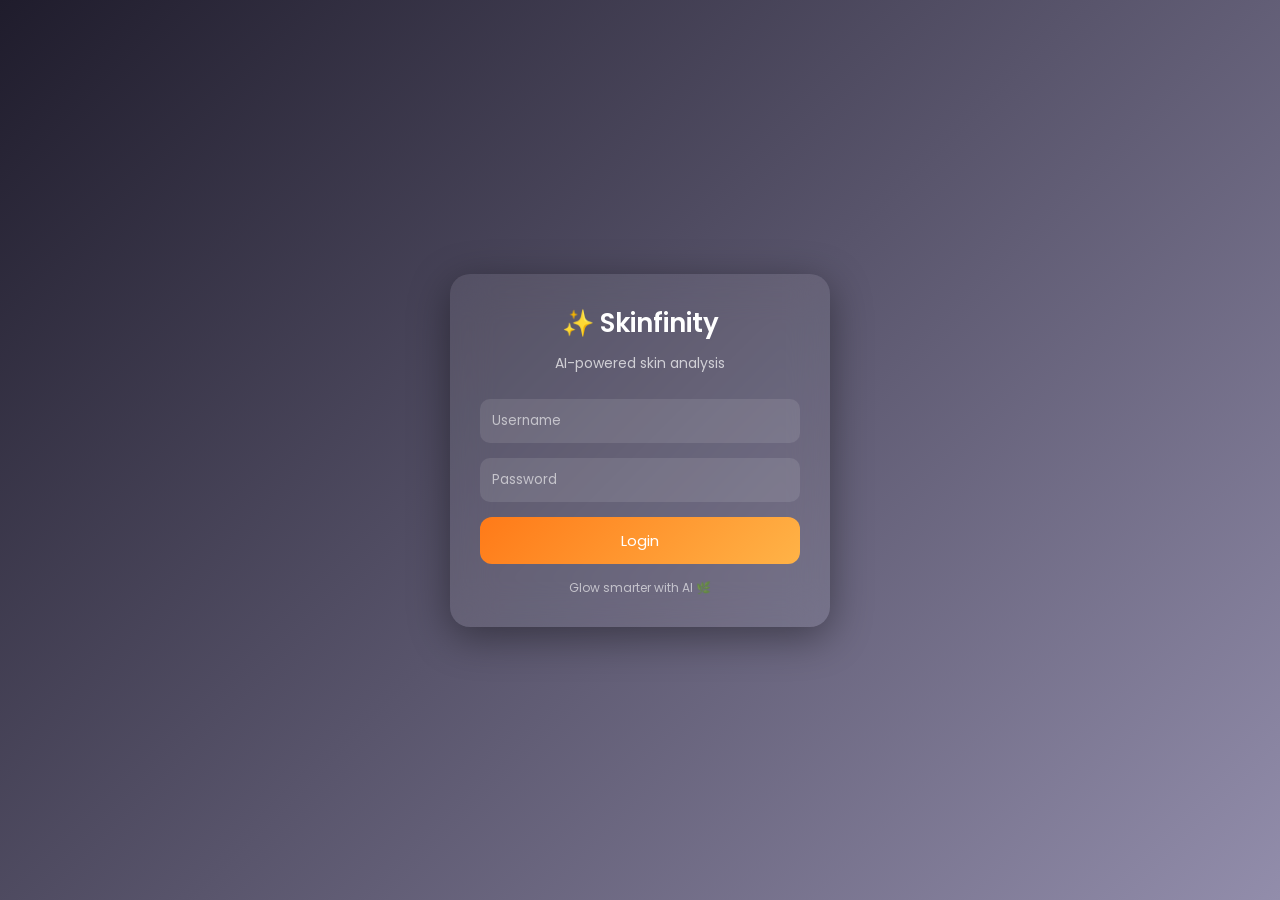
<file: skincare/templates/index.html>
<!DOCTYPE html>
<html lang="en">
<head>
  <meta charset="UTF-8">
  <title>Skinfinity | Login</title>

  <!-- Google Font -->
  <link href="https://fonts.googleapis.com/css2?family=Poppins:wght@300;400;600&display=swap" rel="stylesheet">

  <style>
    * {
      margin: 0;
      padding: 0;
      box-sizing: border-box;
      font-family: 'Poppins', sans-serif;
    }

    body {
      height: 100vh;
      background: linear-gradient(135deg, #1f1c2c, #928dab);
      display: flex;
      justify-content: center;
      align-items: center;
      color: #fff;
    }

    .container {
      width: 100%;
      max-width: 380px;
    }

    .card {
      background: rgba(255, 255, 255, 0.08);
      backdrop-filter: blur(20px);
      padding: 30px;
      border-radius: 20px;
      text-align: center;
      box-shadow: 0 10px 40px rgba(0,0,0,0.4);
    }

    .logo {
      font-size: 26px;
      font-weight: 600;
      margin-bottom: 10px;
    }

    .subtitle {
      font-size: 14px;
      opacity: 0.7;
      margin-bottom: 25px;
    }

    input {
      width: 100%;
      padding: 12px;
      margin-bottom: 15px;
      border-radius: 10px;
      border: none;
      outline: none;
      background: rgba(255,255,255,0.1);
      color: #fff;
    }

    input::placeholder {
      color: rgba(255,255,255,0.6);
    }

    .btn {
      width: 100%;
      padding: 12px;
      border: none;
      border-radius: 12px;
      background: linear-gradient(135deg, #ff7a18, #ffb347);
      color: white;
      font-size: 15px;
      cursor: pointer;
      transition: 0.3s;
    }

    .btn:hover {
      transform: translateY(-2px);
      box-shadow: 0 5px 20px rgba(0,0,0,0.3);
    }

    .footer {
      margin-top: 15px;
      font-size: 12px;
      opacity: 0.6;
    }

  </style>
</head>

<body>

<div class="container">

  <div class="card">

    <div class="logo">✨ Skinfinity</div>
    <div class="subtitle">AI-powered skin analysis</div>

    <form action="/login_user" method="POST">

      <input type="text" placeholder="Username" required>
      <input type="password" placeholder="Password" required>

      <button class="btn" type="submit">Login</button>

    </form>

    <div class="footer">
      Glow smarter with AI 🌿
    </div>

  </div>

</div>

</body>
</html>
</file>
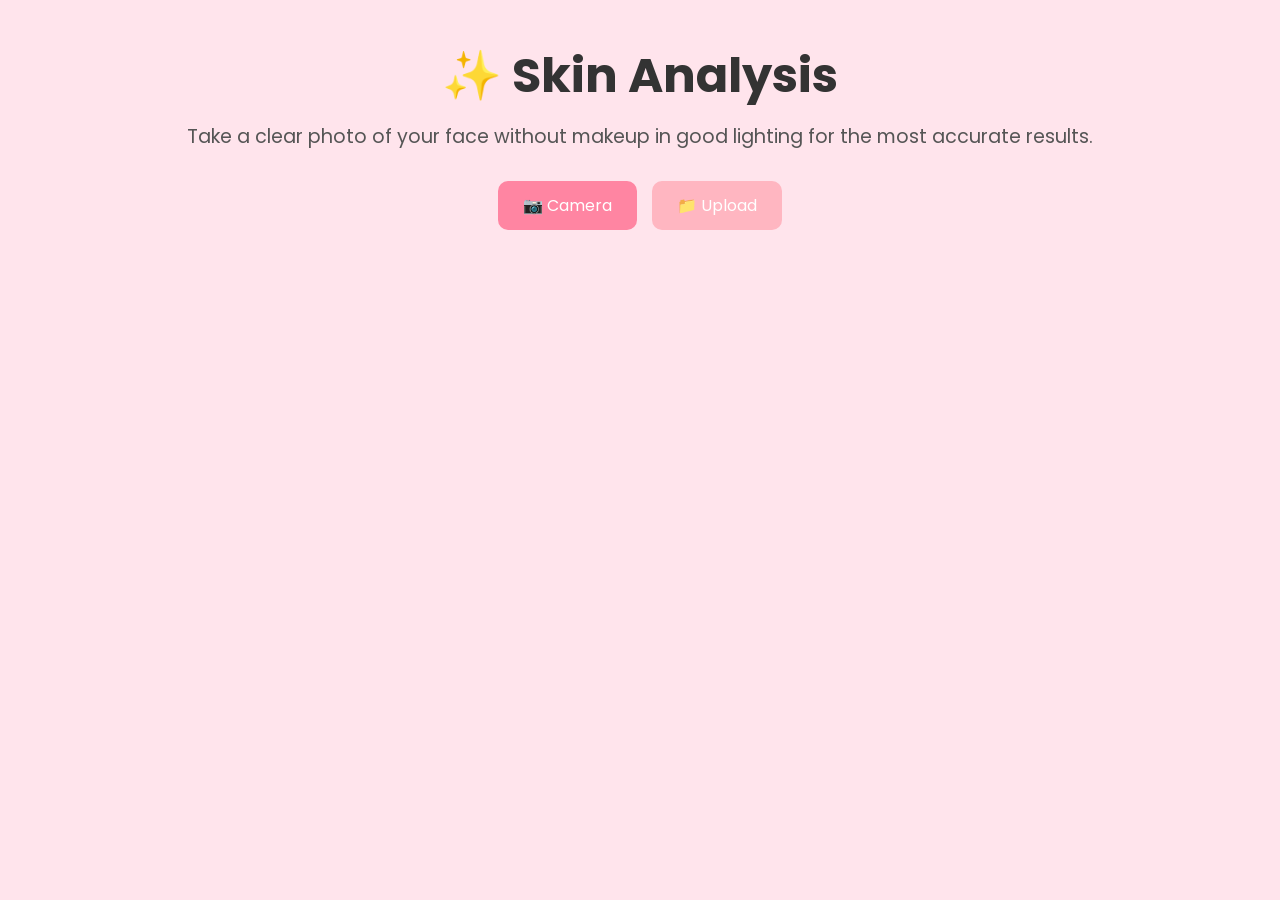
<file: skincare/templates/analyze.html>
<!DOCTYPE html>
<html lang="en">
<head>
<meta charset="UTF-8">
<meta name="viewport" content="width=device-width, initial-scale=1.0">
<title>Skinfinity | Analyze</title>

<link href="https://fonts.googleapis.com/css2?family=Poppins:wght@300;400;600;700&display=swap" rel="stylesheet">

<style>
*{margin:0;padding:0;box-sizing:border-box;font-family:'Poppins',sans-serif}
body{background:#FFE4EC;min-height:100vh;display:flex;flex-direction:column;align-items:center;color:#333;padding:20px}
.header{text-align:center;margin-top:20px}
h1{font-size:3em;font-weight:700;margin-bottom:10px}
p{font-size:1.2em;margin-bottom:30px;color:#555}
.buttons{display:flex;gap:15px;margin-bottom:20px}
.btn{padding:12px 25px;border:none;border-radius:10px;cursor:pointer;font-size:1em;display:inline-flex;align-items:center;gap:8px;justify-content:center;transition:.3s}
.primary{background:#FF85A2;color:#fff}
.secondary{background:#FFB6C1;color:#fff}
.btn:hover{opacity:.9}
#cameraSection,#uploadSection,#scanBox{display:flex;flex-direction:column;align-items:center}
video,img{width:80%;max-width:600px;border-radius:15px;margin-top:20px;box-shadow:0 12px 30px rgba(0,0,0,.25)}
.upload-box{border:2px dashed #FFB6C1;padding:20px;border-radius:15px;cursor:pointer;display:inline-block;margin-top:20px;color:#555}
#errorMsg{color:red;margin-top:10px;font-size:.9em}
</style>
</head>
<body>

<div class="header">
<h1>✨ Skin Analysis</h1>
<p>Take a clear photo of your face without makeup in good lighting for the most accurate results.</p>
</div>

<div class="buttons">
<button class="btn primary" onclick="openCamera()">📷 Camera</button>
<button class="btn secondary" onclick="openUpload()">📁 Upload</button>
</div>

<div id="errorMsg"></div>

<!-- Camera section -->
<div id="cameraSection" style="display:none;">
<video id="camera" autoplay playsinline></video>
<button class="btn primary" style="margin-top:15px;" onclick="captureImage()">📸 Capture</button>
</div>

<!-- Upload section -->
<div id="uploadSection" style="display:none;">
<label class="upload-box">
Upload Image
<input type="file" hidden accept="image/*" onchange="uploadImage(this)">
</label>
</div>

<!-- Hidden form to send image to Flask -->
<form id="analyzeForm" action="{{ url_for('analyze') }}" method="POST" enctype="multipart/form-data" style="display:none;">
<input type="file" name="image" id="hiddenInput">
</form>

<!-- Scanning box -->
<div id="scanBox" style="display:none;margin-top:20px;">
<h2>Scanning your skin...</h2>
<p>Please wait while we analyze your skin.</p>
</div>

<script>
let cameraStream;

function showError(msg){document.getElementById('errorMsg').textContent=msg;}
function clearError(){document.getElementById('errorMsg').textContent='';}

function openCamera(){
    clearError();
    document.getElementById('cameraSection').style.display='flex';
    document.getElementById('uploadSection').style.display='none';
    document.getElementById('scanBox').style.display='none';
    navigator.mediaDevices.getUserMedia({
        video:{width:{ideal:1920}, height:{ideal:1080}, facingMode:"user"},
        audio:false
    }).then(stream => {
        cameraStream = stream;
        document.getElementById('camera').srcObject = stream;
    }).catch(err => showError('Unable to access camera. Please allow camera permissions.'));
}

function captureImage(){
    const video = document.getElementById('camera');
    if(!video.srcObject){showError('Camera not started.'); return;}

    const canvas = document.createElement('canvas');
    canvas.width = video.videoWidth;
    canvas.height = video.videoHeight;
    canvas.getContext('2d').drawImage(video,0,0,canvas.width,canvas.height);

    canvas.toBlob(function(blob){
        const file = new File([blob], "capture.png", {type:"image/png"});
        const input = document.getElementById('hiddenInput');
        const dataTransfer = new DataTransfer();
        dataTransfer.items.add(file);
        input.files = dataTransfer.files;

        startScanning();
        document.getElementById('analyzeForm').submit();
    }, "image/png");

    if(cameraStream) cameraStream.getTracks().forEach(track=>track.stop());
    document.getElementById('cameraSection').style.display='none';
}

function openUpload(){
    clearError();
    document.getElementById('uploadSection').style.display='flex';
    document.getElementById('cameraSection').style.display='none';
    document.getElementById('scanBox').style.display='none';
}

function uploadImage(input){
    clearError();
    if(input.files && input.files[0]){
        const hiddenInput = document.getElementById('hiddenInput');
        hiddenInput.files = input.files;

        startScanning();
        document.getElementById('analyzeForm').submit();
    } else showError('No file selected.');
}

function startScanning(){
    document.getElementById('scanBox').style.display='flex';
}
</script>

</body>
</html>
</file>
